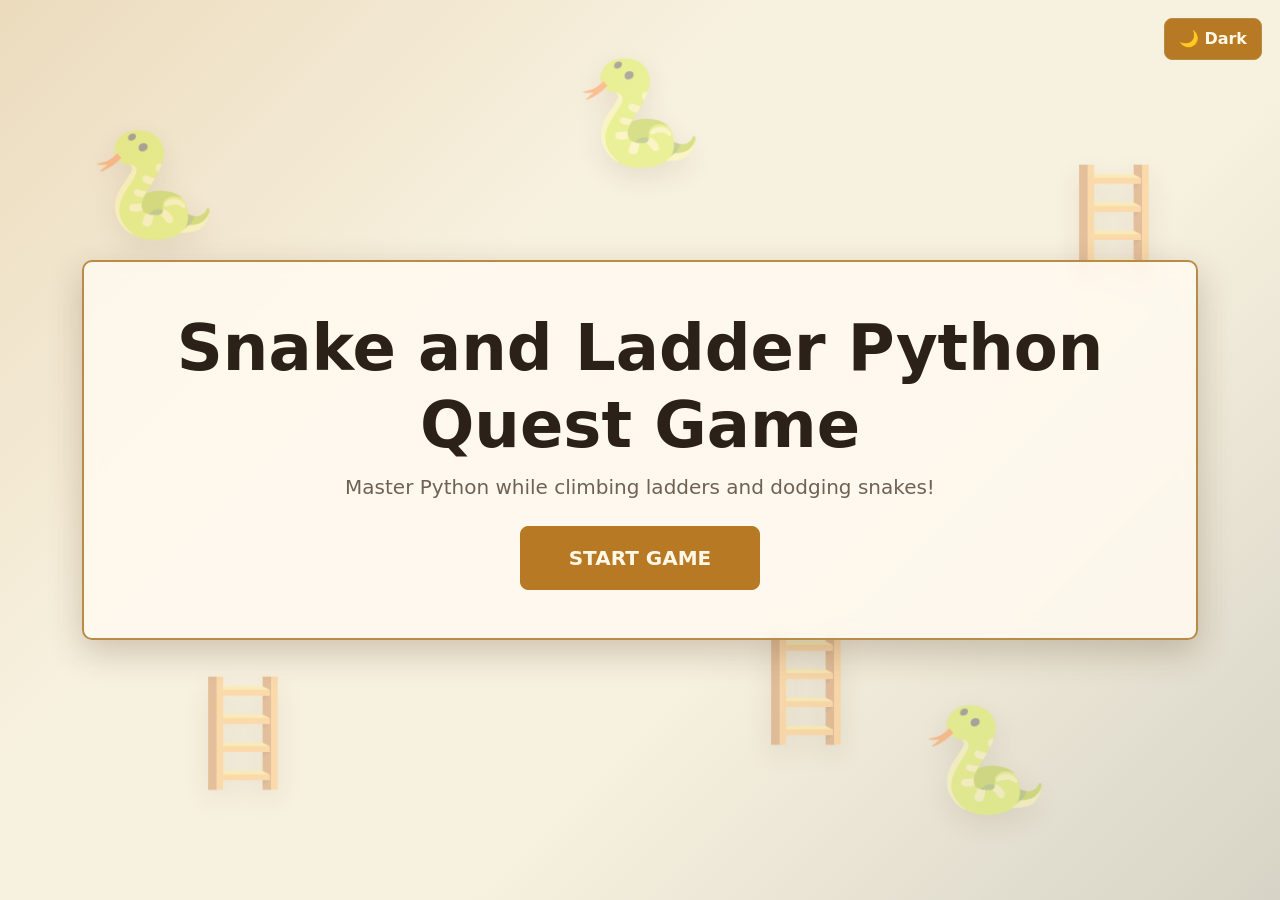
<file: Snake and Ladders python Quest Game/templates/index.html>
<!DOCTYPE html>
<html lang="en">
<head>
    <meta charset="UTF-8">
    <meta name="viewport" content="width=device-width, initial-scale=1.0">
    <title>Python Quest</title>
    <link href="https://cdn.jsdelivr.net/npm/bootstrap@5.3.0/dist/css/bootstrap.min.css" rel="stylesheet">
    <style>
        :root {
            --bg-color: #f7f1df;
            --surface-color: rgba(255, 250, 240, 0.86);
            --text-color: #2b2118;
            --muted-color: #6f6254;
            --border-color: #b98b49;
            --accent-color: #b87924;
            --accent-hover: #9d6419;
            --button-text: #fff8e7;
            --shadow-color: rgba(76, 48, 18, 0.24);
        }
        [data-theme="dark"] {
            --bg-color: #101820;
            --surface-color: rgba(24, 35, 45, 0.88);
            --text-color: #f3ead7;
            --muted-color: #c7b998;
            --border-color: #d0a34f;
            --accent-color: #f0b84f;
            --accent-hover: #ffd27a;
            --button-text: #1a1208;
            --shadow-color: rgba(0, 0, 0, 0.48);
        }
        body {
            background:
                linear-gradient(135deg, rgba(184,121,36,0.18), transparent 35%),
                linear-gradient(315deg, rgba(47,58,67,0.16), transparent 38%),
                var(--bg-color);
            color: var(--text-color);
            min-height: 100vh;
            display: flex;
            align-items: center;
            overflow: hidden;
            position: relative;
            transition: background-color 0.3s, color 0.3s;
        }
        .animated-bg {
            position: fixed;
            inset: 0;
            overflow: hidden;
            pointer-events: none;
            z-index: 0;
        }
        .bg-piece {
            position: absolute;
            opacity: 0.38;
            filter: saturate(1.35) brightness(1.12) drop-shadow(0 10px 14px var(--shadow-color));
            user-select: none;
        }
        [data-theme="dark"] .bg-piece {
            opacity: 0.18;
            filter: drop-shadow(0 10px 14px var(--shadow-color));
        }
        .bg-piece.snake {
            font-size: clamp(3rem, 8vw, 6.5rem);
            animation: snake-drift 14s ease-in-out infinite;
        }
        .bg-piece.ladder {
            font-size: clamp(3.2rem, 8vw, 7rem);
            animation: ladder-float 12s ease-in-out infinite;
        }
        .bg-piece:nth-child(1) { left: 7%; top: 12%; animation-delay: -1s; }
        .bg-piece:nth-child(2) { right: 8%; top: 16%; animation-delay: -4s; }
        .bg-piece:nth-child(3) { left: 14%; bottom: 10%; animation-delay: -7s; }
        .bg-piece:nth-child(4) { right: 18%; bottom: 7%; animation-delay: -2s; }
        .bg-piece:nth-child(5) { left: 45%; top: 4%; animation-delay: -9s; }
        .bg-piece:nth-child(6) { left: 58%; bottom: 15%; animation-delay: -5s; }
        @keyframes snake-drift {
            0%, 100% { transform: translate3d(0, 0, 0) rotate(-10deg) scale(1); }
            35% { transform: translate3d(18px, -26px, 0) rotate(8deg) scale(1.06); }
            70% { transform: translate3d(-16px, 18px, 0) rotate(-4deg) scale(0.96); }
        }
        @keyframes ladder-float {
            0%, 100% { transform: translateY(0) rotate(18deg); }
            50% { transform: translateY(-34px) rotate(25deg); }
        }
        .theme-toggle {
            position: fixed;
            top: 18px;
            right: 18px;
            z-index: 3;
            background: var(--accent-color);
            border: 1px solid var(--border-color);
            color: var(--button-text);
            border-radius: 8px;
            padding: 8px 14px;
            font-weight: 700;
            transition: transform 0.2s, background-color 0.2s, box-shadow 0.2s;
        }
        .theme-toggle:hover {
            background: var(--accent-hover);
            color: var(--button-text);
            transform: translateY(-2px);
            box-shadow: 0 8px 18px var(--shadow-color);
        }
        .hero-card {
            background: var(--surface-color);
            border: 2px solid var(--border-color);
            border-radius: 10px;
            padding: 3rem;
            box-shadow: 0 12px 34px var(--shadow-color);
            backdrop-filter: blur(10px);
        }
        .container { position: relative; z-index: 1; }
        .lead { color: var(--muted-color); }
        .btn-warning {
            background: var(--accent-color);
            border-color: var(--accent-color);
            color: var(--button-text);
            transition: transform 0.2s, background-color 0.2s, box-shadow 0.2s;
        }
        .btn-warning:hover {
            background: var(--accent-hover);
            border-color: var(--accent-hover);
            color: var(--button-text);
            transform: translateY(-2px);
            box-shadow: 0 10px 22px var(--shadow-color);
        }
    </style>
</head>
<body data-theme="light">
    <div class="animated-bg" aria-hidden="true">
        <span class="bg-piece snake">&#128013;</span>
        <span class="bg-piece ladder">&#129692;</span>
        <span class="bg-piece ladder">&#129692;</span>
        <span class="bg-piece snake">&#128013;</span>
        <span class="bg-piece snake">&#128013;</span>
        <span class="bg-piece ladder">&#129692;</span>
    </div>
    <button id="theme-toggle" class="theme-toggle" type="button" onclick="toggleTheme()">&#127769; Dark</button>
    <div class="container text-center">
        <div class="hero-card">
            <h1 class="display-3 fw-bold">Snake and Ladder Python Quest Game</h1>
            <p class="lead">Master Python while climbing ladders and dodging snakes!</p>
            <div class="mt-4">
                <a href="/setup" class="btn btn-warning btn-lg px-5 py-3 fw-bold">START GAME</a>
            </div>
        </div>
    </div>
    <script>
        function updateThemeButton() {
            const button = document.getElementById('theme-toggle');
            const isDark = document.body.getAttribute('data-theme') === 'dark';
            button.innerHTML = isDark ? '&#9728;&#65039; Light' : '&#127769; Dark';
        }

        function toggleTheme() {
            const nextTheme = document.body.getAttribute('data-theme') === 'dark' ? 'light' : 'dark';
            document.body.setAttribute('data-theme', nextTheme);
            localStorage.setItem('pythonQuestTheme', nextTheme);
            updateThemeButton();
        }

        document.body.setAttribute('data-theme', localStorage.getItem('pythonQuestTheme') || 'light');
        updateThemeButton();
    </script>
</body>
</html>
</file>
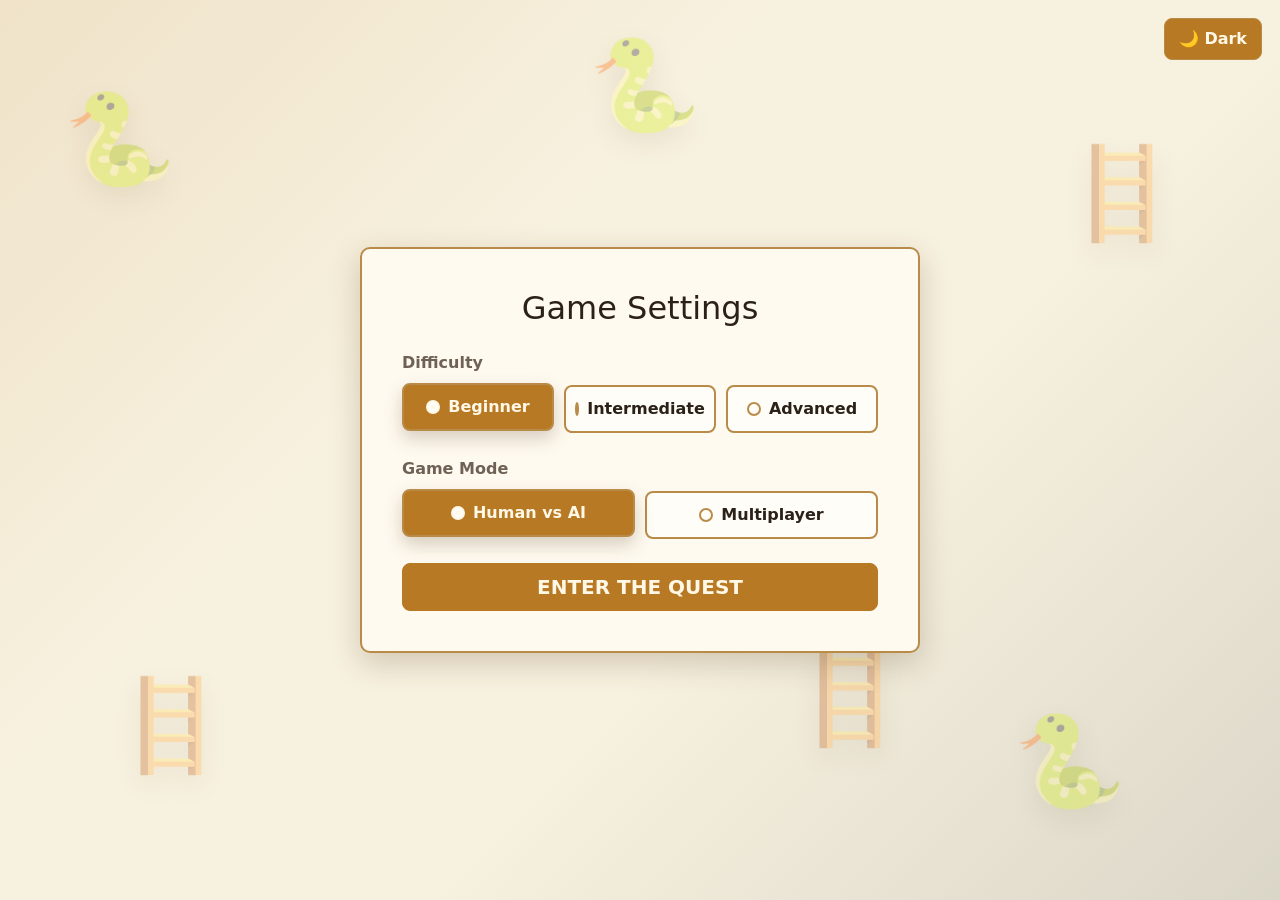
<file: Snake and Ladders python Quest Game/templates/setup.html>
<!DOCTYPE html>
<html lang="en">
<head>
    <meta charset="UTF-8">
    <title>Setup - Python Quest</title>
    <link href="https://cdn.jsdelivr.net/npm/bootstrap@5.3.0/dist/css/bootstrap.min.css" rel="stylesheet">
    <style>
        :root {
            --bg-color: #f7f1df;
            --surface-color: #fffaf0;
            --text-color: #2b2118;
            --muted-color: #6f6254;
            --border-color: #b98b49;
            --accent-color: #b87924;
            --accent-hover: #9d6419;
            --button-text: #fff8e7;
            --shadow-color: rgba(76, 48, 18, 0.22);
            --option-bg: #fffdf7;
        }
        [data-theme="dark"] {
            --bg-color: #101820;
            --surface-color: #18232d;
            --text-color: #f3ead7;
            --muted-color: #c7b998;
            --border-color: #d0a34f;
            --accent-color: #f0b84f;
            --accent-hover: #ffd27a;
            --button-text: #1a1208;
            --shadow-color: rgba(0, 0, 0, 0.45);
            --option-bg: #22303d;
        }
        body {
            background:
                linear-gradient(135deg, rgba(184,121,36,0.12), transparent 36%),
                linear-gradient(315deg, rgba(16,24,32,0.12), transparent 40%),
                var(--bg-color);
            color: var(--text-color);
            min-height: 100vh;
            display: flex;
            align-items: center;
            overflow-x: hidden;
            position: relative;
            transition: background-color 0.3s, color 0.3s;
        }
        .animated-bg {
            position: fixed;
            inset: 0;
            overflow: hidden;
            pointer-events: none;
            z-index: 0;
        }
        .bg-piece {
            position: absolute;
            opacity: 0.36;
            filter: saturate(1.35) brightness(1.12) drop-shadow(0 10px 14px var(--shadow-color));
            user-select: none;
        }
        [data-theme="dark"] .bg-piece {
            opacity: 0.16;
            filter: drop-shadow(0 10px 14px var(--shadow-color));
        }
        .bg-piece.snake {
            font-size: clamp(2.8rem, 7vw, 6rem);
            animation: snake-drift 14s ease-in-out infinite;
        }
        .bg-piece.ladder {
            font-size: clamp(3rem, 7vw, 6.6rem);
            animation: ladder-float 12s ease-in-out infinite;
        }
        .bg-piece:nth-child(1) { left: 5%; top: 8%; animation-delay: -3s; }
        .bg-piece:nth-child(2) { right: 8%; top: 14%; animation-delay: -1s; }
        .bg-piece:nth-child(3) { left: 9%; bottom: 12%; animation-delay: -6s; }
        .bg-piece:nth-child(4) { right: 12%; bottom: 8%; animation-delay: -8s; }
        .bg-piece:nth-child(5) { left: 46%; top: 2%; animation-delay: -4s; }
        .bg-piece:nth-child(6) { left: 62%; bottom: 15%; animation-delay: -10s; }
        @keyframes snake-drift {
            0%, 100% { transform: translate3d(0, 0, 0) rotate(-10deg) scale(1); }
            35% { transform: translate3d(18px, -26px, 0) rotate(8deg) scale(1.06); }
            70% { transform: translate3d(-16px, 18px, 0) rotate(-4deg) scale(0.96); }
        }
        @keyframes ladder-float {
            0%, 100% { transform: translateY(0) rotate(18deg); }
            50% { transform: translateY(-34px) rotate(25deg); }
        }
        .theme-toggle {
            position: fixed;
            top: 18px;
            right: 18px;
            z-index: 3;
            background: var(--accent-color);
            border: 1px solid var(--border-color);
            color: var(--button-text);
            border-radius: 8px;
            padding: 8px 14px;
            font-weight: 700;
            transition: transform 0.2s, background-color 0.2s, box-shadow 0.2s;
        }
        .theme-toggle:hover {
            background: var(--accent-hover);
            transform: translateY(-2px);
            box-shadow: 0 8px 18px var(--shadow-color);
        }
        .setup-card {
            background: var(--surface-color);
            color: var(--text-color);
            padding: 40px;
            border-radius: 10px;
            border: 2px solid var(--border-color);
            box-shadow: 0 10px 30px var(--shadow-color);
            width: 100%;
            max-width: 560px;
            margin: auto;
            position: relative;
            z-index: 1;
        }
        .setting-group {
            margin-bottom: 24px;
            text-align: left;
        }
        .form-label {
            color: var(--muted-color);
            font-weight: 800;
            margin-bottom: 10px;
        }
        .switch-grid {
            display: grid;
            grid-template-columns: repeat(auto-fit, minmax(145px, 1fr));
            gap: 10px;
        }
        .radio-switch input {
            position: absolute;
            opacity: 0;
            pointer-events: none;
        }
        .radio-switch span {
            display: flex;
            align-items: center;
            justify-content: center;
            min-height: 48px;
            padding: 10px 12px;
            border: 2px solid var(--border-color);
            border-radius: 8px;
            background: var(--option-bg);
            color: var(--text-color);
            font-weight: 700;
            cursor: pointer;
            transition: transform 0.2s, background-color 0.2s, color 0.2s, box-shadow 0.2s;
            user-select: none;
        }
        .radio-switch span::before {
            content: "";
            width: 14px;
            height: 14px;
            border-radius: 50%;
            border: 2px solid var(--border-color);
            margin-right: 8px;
            box-shadow: inset 0 0 0 3px var(--option-bg);
        }
        .radio-switch input:checked + span {
            background: var(--accent-color);
            color: var(--button-text);
            box-shadow: 0 8px 18px var(--shadow-color);
            transform: translateY(-2px);
        }
        .radio-switch input:checked + span::before {
            background: var(--button-text);
            border-color: var(--button-text);
        }
        .radio-switch input:focus-visible + span {
            outline: 3px solid rgba(184, 121, 36, 0.35);
            outline-offset: 2px;
        }
        .player-count-wrap {
            display: none;
        }
        .player-count-wrap.show {
            display: block;
        }
        .btn-warning {
            background: var(--accent-color);
            border-color: var(--accent-color);
            color: var(--button-text);
            transition: transform 0.2s, background-color 0.2s, box-shadow 0.2s;
        }
        .btn-warning:hover {
            background: var(--accent-hover);
            border-color: var(--accent-hover);
            color: var(--button-text);
            transform: translateY(-2px);
            box-shadow: 0 10px 22px var(--shadow-color);
        }
    </style>
</head>
<body data-theme="light">
    <div class="animated-bg" aria-hidden="true">
        <span class="bg-piece snake">&#128013;</span>
        <span class="bg-piece ladder">&#129692;</span>
        <span class="bg-piece ladder">&#129692;</span>
        <span class="bg-piece snake">&#128013;</span>
        <span class="bg-piece snake">&#128013;</span>
        <span class="bg-piece ladder">&#129692;</span>
    </div>
    <button id="theme-toggle" class="theme-toggle" type="button" onclick="toggleTheme()">&#127769; Dark</button>
    <div class="setup-card text-center">
        <h2 class="mb-4">Game Settings</h2>
        <form action="/game" method="get">
            <div class="setting-group">
                <div class="form-label">Difficulty</div>
                <div class="switch-grid">
                    <label class="radio-switch">
                        <input type="radio" name="difficulty" value="Beginner" checked>
                        <span>Beginner</span>
                    </label>
                    <label class="radio-switch">
                        <input type="radio" name="difficulty" value="Intermediate">
                        <span>Intermediate</span>
                    </label>
                    <label class="radio-switch">
                        <input type="radio" name="difficulty" value="Advanced">
                        <span>Advanced</span>
                    </label>
                </div>
            </div>

            <div class="setting-group">
                <div class="form-label">Game Mode</div>
                <div class="switch-grid">
                    <label class="radio-switch">
                        <input type="radio" name="mode" value="vs_ai" checked>
                        <span>Human vs AI</span>
                    </label>
                    <label class="radio-switch">
                        <input type="radio" name="mode" value="multi">
                        <span>Multiplayer</span>
                    </label>
                </div>
            </div>

            <div class="setting-group player-count-wrap" id="player-count-wrap">
                <div class="form-label">Number of Players</div>
                <div class="switch-grid">
                    <label class="radio-switch">
                        <input type="radio" name="player_count" value="2" checked>
                        <span>2 Players</span>
                    </label>
                    <label class="radio-switch">
                        <input type="radio" name="player_count" value="3">
                        <span>3 Players</span>
                    </label>
                    <label class="radio-switch">
                        <input type="radio" name="player_count" value="4">
                        <span>4 Players</span>
                    </label>
                </div>
            </div>

            <button type="submit" class="btn btn-warning btn-lg w-100 fw-bold">ENTER THE QUEST</button>
        </form>
    </div>
    <script>
        const modeInputs = document.querySelectorAll('input[name="mode"]');
        const playerCountWrap = document.getElementById('player-count-wrap');
        const playerCountInputs = document.querySelectorAll('input[name="player_count"]');

        function selectedMode() {
            return document.querySelector('input[name="mode"]:checked').value;
        }

        function syncPlayerCountVisibility() {
            const isMultiplayer = selectedMode() === 'multi';
            playerCountWrap.classList.toggle('show', isMultiplayer);
            playerCountInputs.forEach(input => {
                input.disabled = !isMultiplayer;
            });
        }

        modeInputs.forEach(input => {
            input.addEventListener('change', syncPlayerCountVisibility);
        });
        syncPlayerCountVisibility();

        function updateThemeButton() {
            const button = document.getElementById('theme-toggle');
            const isDark = document.body.getAttribute('data-theme') === 'dark';
            button.innerHTML = isDark ? '&#9728;&#65039; Light' : '&#127769; Dark';
        }

        function toggleTheme() {
            const nextTheme = document.body.getAttribute('data-theme') === 'dark' ? 'light' : 'dark';
            document.body.setAttribute('data-theme', nextTheme);
            localStorage.setItem('pythonQuestTheme', nextTheme);
            updateThemeButton();
        }

        document.body.setAttribute('data-theme', localStorage.getItem('pythonQuestTheme') || 'light');
        updateThemeButton();
    </script>
</body>
</html>
</file>
